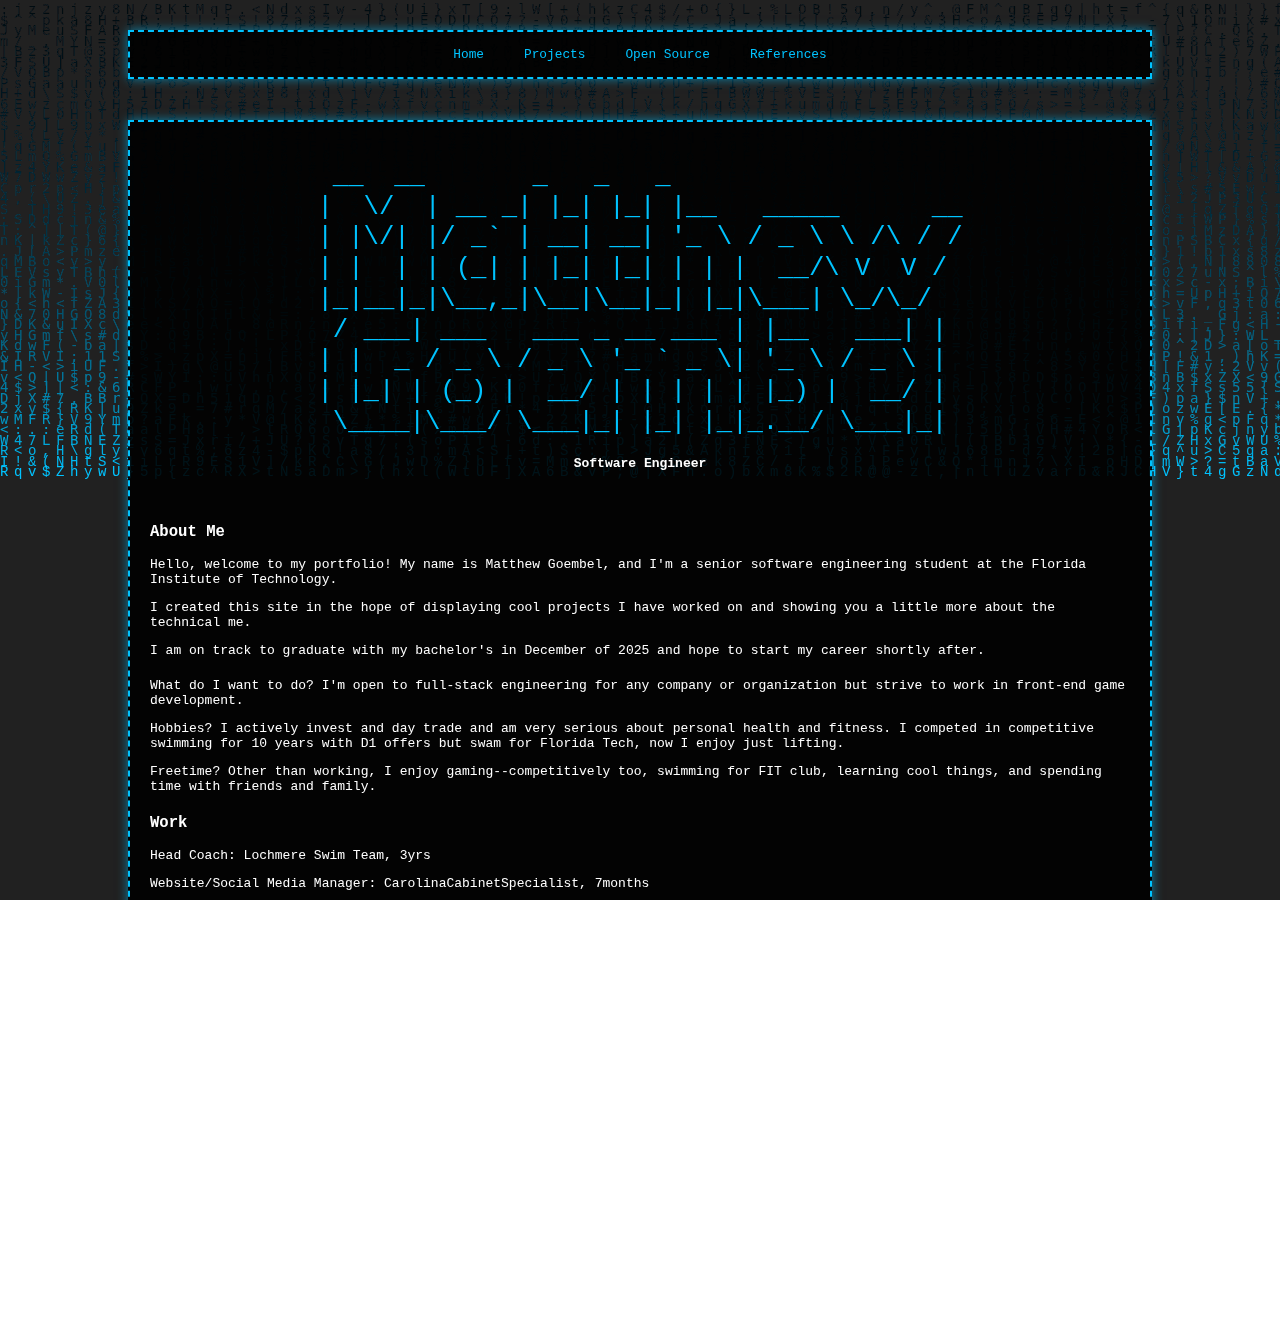
<file: index.html>
<!DOCTYPE html>
<html lang="en">
<head>
    <meta charset="UTF-8">
    <meta name="viewport" content="width=device-width, initial-scale=1.0">
    <title>Matthew Goembel Portfolio</title>
    <link rel="stylesheet" href="style.css">
</head>
<body>
    <div id="matrix-background"></div> <!-- Matrix Code Background -->
    
    <!-- Navigation Menu -->
    <nav id="menu">
        <ul>
            <li><a href="">Home</a></li>
            <li><a href="projects.html">Projects</a></li>
            <li><a href="opensource.html">Open Source</a></li>
            <li><a href="resume.html">References</a></li>
        </ul>
    </nav>

    <div id="main-content"> <!-- Terminal box -->
        <header>
            <!-- Placeholder for ASCII Art -->
            <pre id="ascii-name">Loading ASCII art...</pre>
            <h4>Software Engineer</h2>
        </header>
        
        <section id="about">
            <h3>About Me</h3>
            <p>Hello, welcome to my portfolio! My name is Matthew Goembel, and I'm a senior software engineering student at the Florida Institute of Technology. </p>
            <p>I created this site in the hope of displaying cool projects I have worked on and showing you a little more about the technical me.</p>
            <p style="margin-bottom: 20px;">I am on track to graduate with my bachelor's in December of 2025 and hope to start my career shortly after.</p>
            <p>What do I want to do? I'm open to full-stack engineering for any company or organization but strive to work in front-end game development.</p>
            <p>Hobbies? I actively invest and day trade and am very serious about personal health and fitness. I competed in competitive swimming for 10 years with D1 offers but swam for Florida Tech, now I enjoy just lifting.</p>
            <p style="margin-bottom: 20px;">Freetime? Other than working, I enjoy gaming--competitively too, swimming for FIT club, learning cool things, and spending time with friends and family.</p>
        </section>

        <section id="work">
            <h3>Work</h3>
            <p> Head Coach: Lochmere Swim Team, 3yrs</p>
            <p> Website/Social Media Manager: CarolinaCabinetSpecialist, 7months</p>
            <p> Playtester: Redstorm Entertainment(Ubisoft), 1yr</p>
            <p> Private Swim Lesson instructor: Lochmere Swim Club, 3yrs</p>
            <p style="margin-bottom: 20px;"> Trader and investor: private, 2yrs</p>
        </section>

        <section id="contact">
            <h3>Contact Info</h3>
            <p>Location: Cary, NC and Melbourne, FL</p>
            <p>Email: <a href="mailto:someone@example.com">mgoembel1@gmail.com</a></p>
            <p>Phone: (919) 740-0631</p>
        </section>
        
        <section id="social-links">
            <a href="https://linktr.ee/matthewgoembel" target="_blank">Linktree</a>
            <a href="https://www.linkedin.com/in/matthewgoembel/" target="_blank">LinkedIn</a>
            <a href="https://github.com/matthewgoembel" target="_blank">GitHub</a>
        </section>
        <footer>
            <p>&copy; 2025 MPG</p>
        </footer>
    </div>

    <script>
        fetch('assets/ascii-home.txt')
            .then(response => response.text())
            .then(data => {
                document.getElementById('ascii-name').textContent = data;
            })
            .catch(error => {
                console.error('Error loading ASCII art:', error);
            });
    </script>
    
    <script src="script.js"></script>
</body>
</html>
</file>
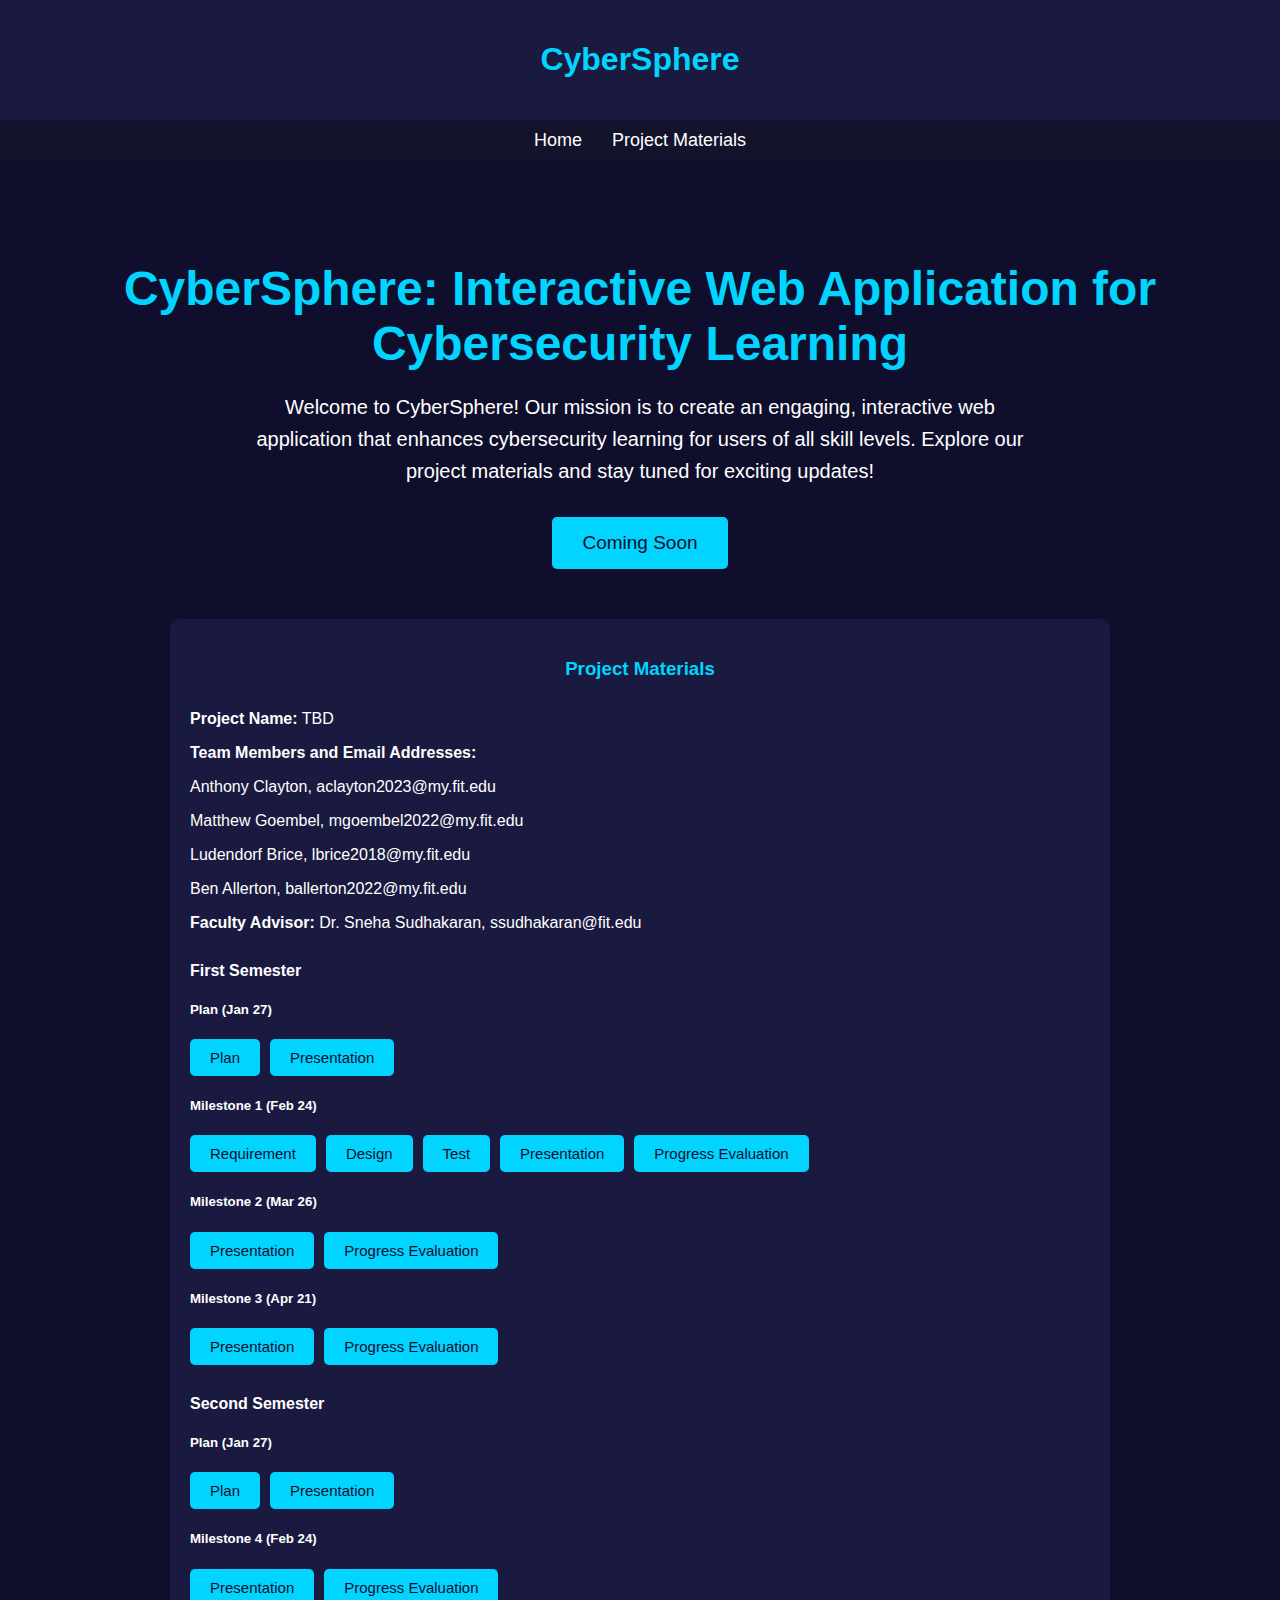
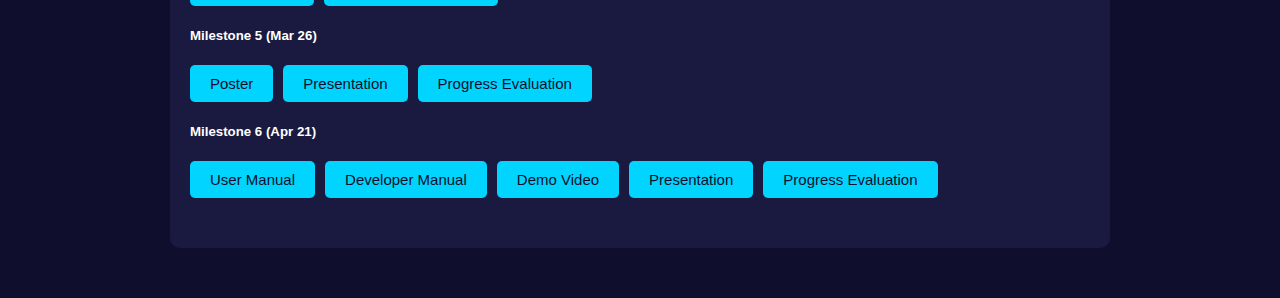
<file: Landing_Page.html>
<!DOCTYPE html>
<html lang="en">
<head>
    <meta charset="UTF-8">
    <meta name="viewport" content="width=device-width, initial-scale=1.0">
    <title>CyberSphere</title>
    <style>
        body {
            margin: 0;
            font-family: Arial, sans-serif;
            background-color: #0f0f2d;
            color: #ffffff;
        }

        header {
            background-color: #1a1a40;
            padding: 20px;
            text-align: center;
        }

        header h1 {
            color: #00d4ff;
        }

        nav {
            display: flex;
            justify-content: center;
            background-color: #13132b;
            padding: 10px 0;
        }

        nav a {
            color: #ffffff;
            text-decoration: none;
            margin: 0 15px;
            font-size: 18px;
            transition: transform 0.3s ease, color 0.3s ease, text-decoration 0.3s ease;
        }

        nav a:hover {
            color: #00d4ff; /* Turns the text to the blue theme color */
            text-decoration: underline; /* Underlines the link */
            transform: translateY(-3px); /* Floats the link up */
        }

        .home-section {
            text-align: center;
            margin-top: 100px;
        }

        .home-section h2 {
            font-size: 48px;
            margin-bottom: 20px;
            color: #00d4ff;
        }

        .home-section p {
            font-size: 20px;
            line-height: 1.6;
            max-width: 800px;
            margin: 0 auto;
        }

        .button-coming-soon {
            margin-top: 30px;
            padding: 15px 30px;
            background-color: #00d4ff;
            color: #0f0f2d;
            font-size: 19px;
            border: none;
            border-radius: 5px;
            cursor: not-allowed;
        }

        .project-section {
            max-width: 900px;
            margin: 50px auto;
            padding: 20px;
            background-color: #1a1a40;
            border-radius: 10px;
        }

        .project-section h3 {
            text-align: center;
            color: #00d4ff;
            margin-bottom: 30px;
        }

        .milestone {
            margin: 30px 0;
        }

        .milestone h4 {
            color: #ffffff;
        }

        .buttons {
            display: flex;
            flex-wrap: wrap;
            gap: 10px;
            margin-top: 10px;
        }

        .buttons a {
            display: block;
            padding: 10px 20px;
            background-color: #00d4ff;
            color: #0f0f2d;
            text-decoration: none;
            border-radius: 5px;
            font-size: 15px;
        }

        .buttons a:hover {
            background-color: #36454F;
            color: #FFFFFF;
        }
    </style>
</head>
<body>

<header>
    <h1>CyberSphere</h1>
</header>

<nav>
    <a href="#home">Home</a>
    <a href="#project">Project Materials</a>
</nav>

<section id="home" class="home-section">
    <h2>CyberSphere: Interactive Web Application for Cybersecurity Learning</h2>
    <p>Welcome to CyberSphere! Our mission is to create an engaging, interactive web application that enhances cybersecurity learning for users of all skill levels. Explore our project materials and stay tuned for exciting updates!</p>
    <button class="button-coming-soon" disabled>Coming Soon</button>
</section>

<section id="project" class="project-section">
    <h3>Project Materials</h3>

    <div>
        <p><strong>Project Name:</strong> TBD </p>
        <p><strong>Team Members and Email Addresses:</strong> </p>
        <p>  Anthony Clayton, aclayton2023@my.fit.edu </p>
        <p>  Matthew Goembel, mgoembel2022@my.fit.edu </p>
        <p>  Ludendorf Brice, lbrice2018@my.fit.edu </p>
        <p>  Ben Allerton, ballerton2022@my.fit.edu </p>
        <p><strong>Faculty Advisor:</strong> Dr. Sneha Sudhakaran, ssudhakaran@fit.edu </p>
    </div>

    <div class="milestone">
        <h4>First Semester</h4>

        <h5>Plan (Jan 27)</h5>
        <div class="buttons">
            <a href="#">Plan</a>
            <a href="#">Presentation</a>
        </div>

        <h5>Milestone 1 (Feb 24)</h5>
        <div class="buttons">
            <a href="#">Requirement</a>
            <a href="#">Design</a>
            <a href="#">Test</a>
            <a href="#">Presentation</a>
            <a href="#">Progress Evaluation</a>
        </div>

        <h5>Milestone 2 (Mar 26)</h5>
        <div class="buttons">
            <a href="#">Presentation</a>
            <a href="#">Progress Evaluation</a>
        </div>

        <h5>Milestone 3 (Apr 21)</h5>
        <div class="buttons">
            <a href="#">Presentation</a>
            <a href="#">Progress Evaluation</a>
        </div>
    </div>

    <div class="milestone">
        <h4>Second Semester</h4>

        <h5>Plan (Jan 27)</h5>
        <div class="buttons">
            <a href="#">Plan</a>
            <a href="#">Presentation</a>
        </div>

        <h5>Milestone 4 (Feb 24)</h5>
        <div class="buttons">
            <a href="#">Presentation</a>
            <a href="#">Progress Evaluation</a>
        </div>

        <h5>Milestone 5 (Mar 26)</h5>
        <div class="buttons">
            <a href="#">Poster</a>
            <a href="#">Presentation</a>
            <a href="#">Progress Evaluation</a>
        </div>

        <h5>Milestone 6 (Apr 21)</h5>
        <div class="buttons">
            <a href="#">User Manual</a>
            <a href="#">Developer Manual</a>
            <a href="#">Demo Video</a>
            <a href="#">Presentation</a>
            <a href="#">Progress Evaluation</a>
        </div>
    </div>
</section>

</body>
</html>
</file>
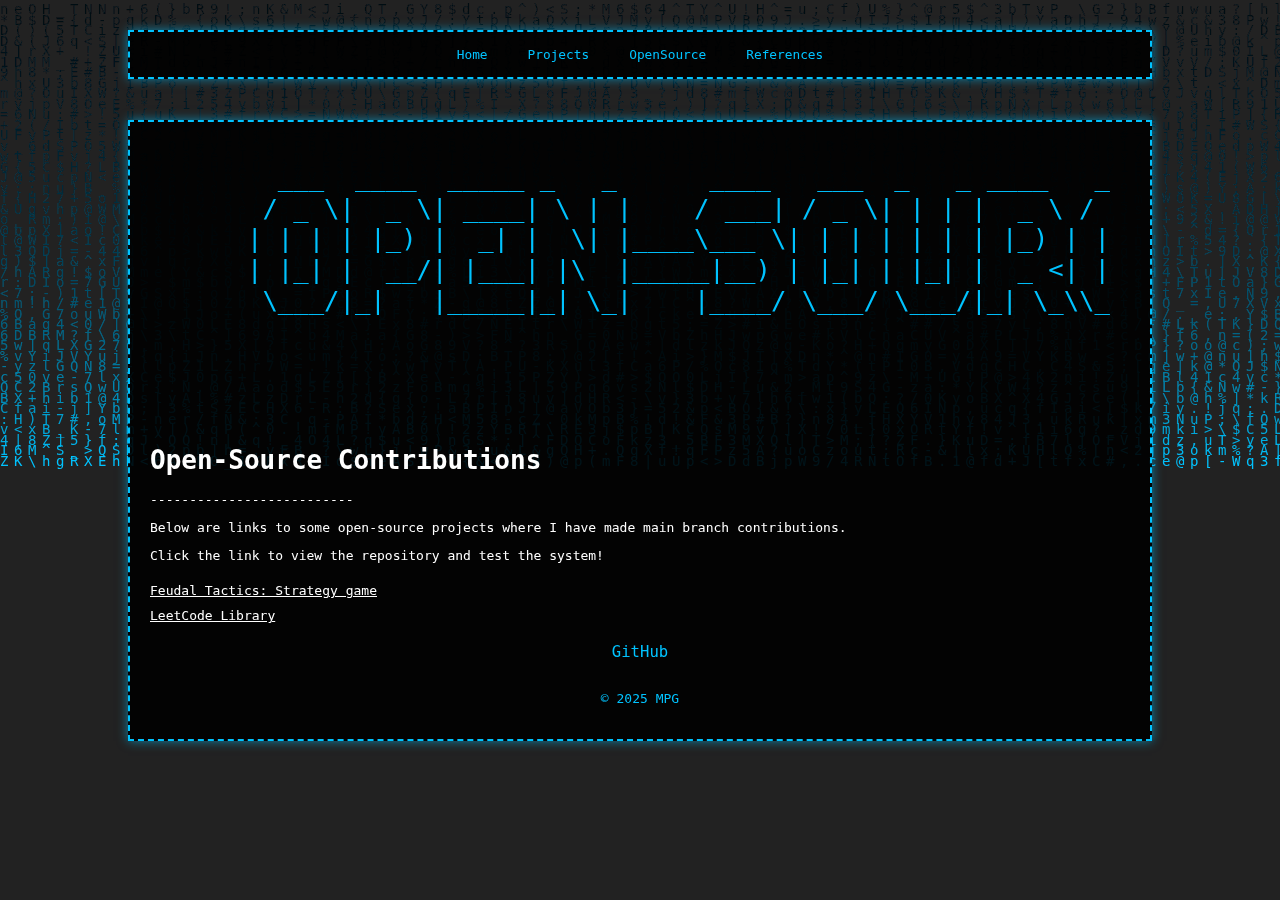
<file: opensource.html>
<!DOCTYPE html>
<html lang="en">
<head>
    <meta charset="UTF-8">
    <meta name="viewport" content="width=device-width, initial-scale=1.0">
    <title>OpenSource - Matthew Goembel</title>
    <link rel="stylesheet" href="style.css">
</head>
<body>
    <!-- Matrix Background -->
    <div id="matrix-background"></div>

    <!-- Navigation Menu -->
    <div id="menu">
        <ul>
            <li><a href="index.html">Home</a></li>
            <li><a href="projects.html">Projects</a></li>
            <li><a href="opensource.html">OpenSource</a></li>
            <li><a href="resume.html">References</a></li>
        </ul>
    </div>

    <!-- Main Content Box -->
        <div id="main-content"> <!-- Terminal box -->
        <header>
            <pre id="ascii-name">
       ___  ____  _____ _   _      ____   ___  _   _ ____   ____ _____ 
      / _ \|  _ \| ____| \ | |    / ___| / _ \| | | |  _ \ / ___| ____|
     | | | | |_) |  _| |  \| |____\___ \| | | | | | | |_) | |   |  _|  
     | |_| |  __/| |___| |\  |_____|__) | |_| | |_| |  _ <| |___| |___ 
      \___/|_|   |_____|_| \_|    |____/ \___/ \___/|_| \_\\____|_____|
                                                                   
                                                 
            </pre> <!-- ASCII Art Name -->
        </header>
        
        <section id="about">
            <h1>Open-Source Contributions</h1>
            <p>--------------------------</p>
            <p>Below are links to some open-source projects where I have made main branch contributions.</p>
            <p>Click the link to view the repository and test the system!</p>
        </section>
            
        <section id="projects-list">
            <ul>
                <li><a href="https://github.com/matthewgoembel/FeudalTactics_Improvement" target="_blank">Feudal Tactics: Strategy game</a></li>
                <li><a href="https://github.com/CursedSpiderBoi/leetcode" target="_blank">LeetCode Library</a></li>
             </ul>
        </section>

        <section id="social-links">
            <a href="https://github.com/matthewgoembel" target="_blank">GitHub</a>
        </section>
        <footer>
            <p>&copy; 2025 MPG</p>
        </footer>

    <script src="script.js"></script>
</body>
</html>
</file>
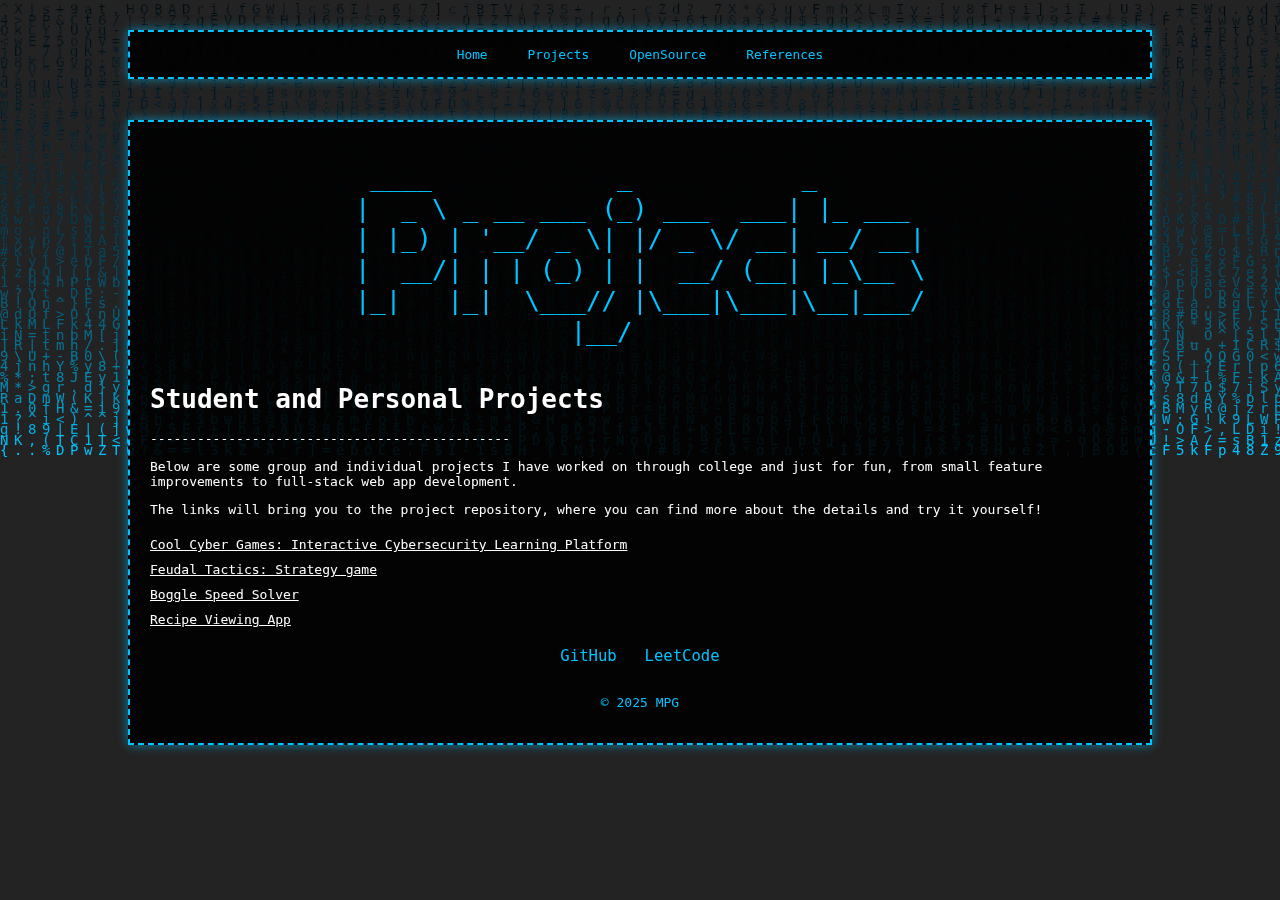
<file: projects.html>
<!DOCTYPE html>
<html lang="en">
<head>
    <meta charset="UTF-8">
    <meta name="viewport" content="width=device-width, initial-scale=1.0">
    <title>Projects - Matthew Goembel</title>
    <link rel="stylesheet" href="style.css">
</head>
<body>
    <!-- Matrix Background -->
    <div id="matrix-background"></div>

    <!-- Navigation Menu -->
    <div id="menu">
        <ul>
            <li><a href="index.html">Home</a></li>
            <li><a href="projects.html">Projects</a></li>
            <li><a href="opensource.html">OpenSource</a></li>
            <li><a href="resume.html">References</a></li>
        </ul>
    </div>

    <!-- Main Content Box -->
        <div id="main-content"> <!-- Terminal box -->
        <header>
            <!-- Placeholder for ASCII Art -->
            <pre id="ascii-name">Loading ASCII art...</pre>
        </header>
        
        <section id="link-info">
            <h1>Student and Personal Projects</h1>
             <p>----------------------------------------------</p>
            <p>Below are some group and individual projects I have worked on through college and just for fun, from small feature improvements to full-stack web app development. 
            <p>The links will bring you to the project repository, where you can find more about the details and try it yourself!</p>
        </section>

        <section id="projects-list">
            <ul>
                <li><a href="https://coolcybergames.com" target="_blank">Cool Cyber Games: Interactive Cybersecurity Learning Platform</a></li>
                <li><a href="https://github.com/matthewgoembel/FeudalTactics_Improvement" target="_blank">Feudal Tactics: Strategy game</a></li>
                <li><a href="https://github.com/matthewgoembel/Boggle_Player_DAM" target="_blank">Boggle Speed Solver</a></li>
                <li><a href="https://github.com/matthewgoembel/RecipeViewer_DAM" target="_blank">Recipe Viewing App</a></li>
             </ul>
        </section>

        <section id="social-links">
            <a href="https://github.com/matthewgoembel" target="_blank">GitHub</a>
            <a href="https://leetcode.com/u/matthewgoembel/" target="_blank">LeetCode</a>
        </section>
        <footer>
            <p>&copy; 2025 MPG</p>
        </footer>
    </div>

    <script>
        fetch('assets/ascii-projects.txt')
            .then(response => response.text())
            .then(data => {
                document.getElementById('ascii-name').textContent = data;
            })
            .catch(error => {
                console.error('Error loading ASCII art:', error);
            });
    </script>
    
    <script src="script.js"></script>
</body>
</html>
</file>
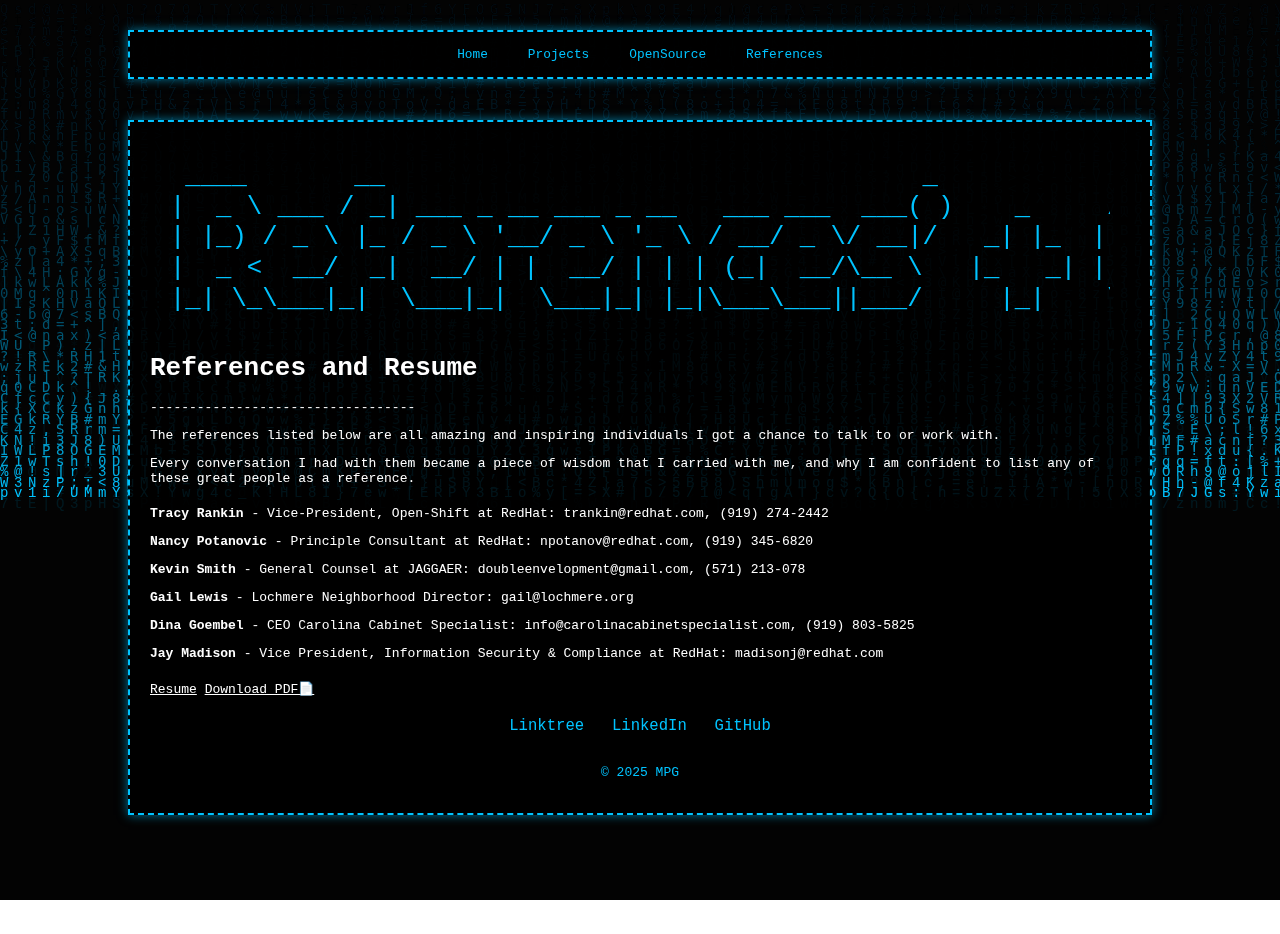
<file: resume.html>
<!DOCTYPE html>
<html lang="en">
<head>
    <meta charset="UTF-8">
    <meta name="viewport" content="width=device-width, initial-scale=1.0">
    <title>Resume - Matthew Goembel</title>
    <link rel="stylesheet" href="style.css">
</head>
<body>
    <!-- Matrix Background -->
    <div id="matrix-background"></div>

    <!-- Navigation Menu -->
    <div id="menu">
        <ul>
            <li><a href="index.html">Home</a></li>
            <li><a href="projects.html">Projects</a></li>
            <li><a href="opensource.html">OpenSource</a></li>
            <li><a href="resume.html">References</a></li>
        </ul>
    </div>

    <!-- Main Content Box -->
        <div id="main-content"> <!-- Terminal box -->
        <header>
            <!-- Placeholder for ASCII Art -->
            <pre id="ascii-name">Loading ASCII art...</pre>
        </header>
        
        <section id="about">
            <h1>References and Resume</h1>
            <p> ----------------------------------</p>
            <p>The references listed below are all amazing and inspiring individuals I got a chance to talk to or work with.</p>
            <p style="margin-bottom: 20px;">Every conversation I had with them became a piece of wisdom that I carried with me, and why I am confident to list any of these great people as a reference.</p>
        </section>

        </section>
            <p> <strong>Tracy Rankin</strong> - Vice-President, Open-Shift at RedHat: trankin@redhat.com, (919) 274-2442</p>
            <p> <strong>Nancy Potanovic</strong> - Principle Consultant at RedHat: npotanov@redhat.com, (919) 345-6820</p>
            <p> <strong>Kevin Smith</strong> - General Counsel at JAGGAER: doubleenvelopment@gmail.com, (571) 213-078</p>
            <p> <strong>Gail Lewis</strong> - Lochmere Neighborhood Director: gail@lochmere.org</p>
            <p> <strong>Dina Goembel</strong> - CEO Carolina Cabinet Specialist: ​info@carolinacabinetspecialist.com, (919) 803-5825</p>
            <p> <strong>Jay Madison</strong> - Vice President, Information Security & Compliance at RedHat: madisonj@redhat.com</p>

            <section id="projects-list">
            <ul>
                <li>
                <a href="assets/resume.pdf" target="_blank">Resume</a>
                <a href="assets/resume.pdf" download class="download-btn">Download PDF📄</a>
                </li>
             </ul>
        </section>

        <section id="social-links">
            <a href="https://linktr.ee/matthewgoembel" target="_blank">Linktree</a>
            <a href="https://www.linkedin.com/in/matthewgoembel/" target="_blank">LinkedIn</a>
            <a href="https://github.com/matthewgoembel" target="_blank">GitHub</a>
        </section>
        <footer>
            <p>&copy; 2025 MPG</p>
        </footer>

    </div>

    <script>
        fetch('assets/ascii-resume.txt')
            .then(response => response.text())
            .then(data => {
                document.getElementById('ascii-name').textContent = data;
            })
            .catch(error => {
                console.error('Error loading ASCII art:', error);
            });
    </script>

    <script src="script.js"></script>

    <script src="script.js"></script>
</body>
</html>
</file>
<file: style.css>
/* General Styles */
body, html {
    margin: 0;
    padding: 0;
    height: 100%;
    background-color: transparent;
    font-family: monospace;
    overflow-x: hidden; /* Prevent horizontal scrolling */
    color: #FFFFFF; /* Set text color to white */
}

/* Matrix background */
#matrix-background {
    position: fixed;
    top: 0;
    width: 100%;
    height: 100%;
    z-index: 0;
    pointer-events: none; /* Allow interaction with content */
    overflow: hidden; /* Prevent overflow */
}

/* Canvas for Matrix Effect */
canvas {
    position: fixed;
    top: 0;
    left: 0;
    width: 100%;
    height: 100%;
    z-index: 0; /* Place it in the background */
    pointer-events: none; /* Allow interaction with content above it */
    background-color: transparent; /* Ensure transparency */
}

/* Menu */
#menu {
    position: absolute; /* Ensure it stays above the background */
    z-index: 2; /* Layer it above the matrix background */
    top: 30px; /* Adjust position relative to the top */
    left: 50%;
    transform: translateX(-50%); /* Center horizontally */
    width: 80%; /* Match the width of the main body */
    background-color: rgba(0, 0, 0, 0.9); /* Semi-transparent black */
    border: 2px dashed #00c3ff; /* Dashed border to match the main body */
    box-shadow: 0 0 10px rgba(0, 195, 255, 0.6); /* Add a glowing effect */
    padding: 10px 0; /* Add padding for spacing around menu items */
    text-align: center; /* Center the menu items horizontally */
    box-sizing: border-box; /* Include padding and border in the element's total width */
}

/* Menu List */
#menu ul {
    list-style: none;
    margin: 0;
    padding: 0;
    display: flex;
    justify-content: center;
    gap: 20px; /* Keep spacing */
}

/* Menu Links */
#menu a {
    position: relative;
    padding: 5px 10px;
    display: inline-block;
    text-decoration: none;
    color: #00c3ff;
    font-size: 1vw; /* Scale font size based on screen width */
    transition: transform 0.3s ease, color 0.3s ease;
    flex-shrink: 1; /* Allow shrinking to fit */
    white-space: nowrap; /* Prevent text from wrapping */
}

#menu a:hover {
    color: #FFFFFF; /* Change color on hover */
    transform: translateY(-3px); /* Move the link up slightly */
}

#menu a::after {
    content: "";
    position: absolute;
    bottom: 0;
    left: 0;
    width: 100%;
    height: 2px; /* Underline thickness */
    background-color: #00c3ff; /* Underline color */
    transform: scaleX(0);
    transition: transform 0.3s ease;
}

#menu a:hover::after {
    transform: scaleX(1); /* Make the underline appear on hover */
}

/* Responsive Scaling */
@media screen and (max-width: 600px) {
    #menu {
        width: 95%; /* Slightly wider for small screens */
    }

    #menu a {
        font-size: 3vw; /* Scale text down as needed */
        padding: 3px 6px; /* Adjust padding to fit */
    }
}

/* Main content box */
#main-content {
    margin-top: 120px;
    width: 80%;
    margin: 120px auto;
    padding: 20px;
    background-color: rgba(0, 0, 0, 0.9); /* Semi-transparent black */
    border: 2px dashed #00c3ff;
    color: #FFFFFF;
    box-shadow: 0 0 10px rgba(0, 195, 255, 0.6);
    position: relative; /* Ensure it's above the matrix background */
    z-index: 1;
    box-sizing: border-box; /* Include padding and border in the element's total width */
}

#social-links {
    text-align: center; /* Center the content horizontally */
    margin: 20px auto; /* Center the section vertically and add spacing */
    position: relative;
    z-index: 1; /* Ensure it's above the background */
}

#social-links a {
    margin: 0 10px; /* Add spacing between the links */
    color: #00c3ff; /* Match the theme color */
    font-size: 1.2em; /* Make the links slightly larger */
    text-decoration: none;
    transition: color 0.3s ease, transform 0.3s ease;
}

#social-links a:hover {
    color: #FFFFFF; /* Change color on hover */
    transform: translateY(-3px); /* Move the link up slightly */
}

#social-links a::after {
    content: "";
    position: absolute;
    bottom: 0;
    left: 0;
    width: 100%;
    height: 2px; /* Underline thickness */
    background-color: #00c3ff; /* Underline color */
    transform: scaleX(0);
    transition: transform 0.3s ease;
}

#social-links a:hover::after {
    transform: scaleX(1); /* Make the underline appear on hover */
}

/* Header */
header {
    text-align: center;
    padding: 20px;
}

/* ASCII Art Container */
#ascii-name {
    font-family: monospace; /* Ensure monospace font */
    font-size: 2vw; /* Responsive font size based on viewport width */
    line-height: 1.2; /* Maintain line spacing */
    white-space: pre; /* Preserve spaces and line breaks */
    color: #00c3ff; /* Match the theme color */
    text-align: center; /* Center the ASCII art */
    overflow: hidden; /* Prevent overflow */
    margin: 0 auto; /* Center the block horizontally */
    display: block; /* Ensure it behaves as a block element */
    max-width: 100%; /* Prevent it from exceeding the container width */
    animation: asciiColorChange 3s infinite alternate ease-in-out;
}

@keyframes asciiColorChange {
    0% { color: #00c3ff; }
    50% { color: #ffffff; }
    100% { color: #00c3ff; }
}

/* Project Links */
#projects-list {
    margin: 20px 0;
    padding: 0;
}

#projects-list ul {
    list-style: none; /* Remove default bullet points */
    padding: 0;
    text-align: left; /* Ensure left justification */
}

#projects-list li {
    margin-bottom: 10px; /* Space out links */
}

#projects-list a {
    display: inline-block; /* Makes sure the hover effect applies properly */
    font-size: 1em;
    color: #FFFFFF;
    text-decoration: underline;
    transition: transform 0.3s ease, color 0.3s ease;
}

#projects-list a:hover {
    color: #00c3ff; /* Change color on hover */
    transform: translateY(-3px); /* Move the link up slightly */
}


h2 {
    padding: 20px;
    font-size: 1.5em;
    color: #00c3ff;
}

h3 {
    font-size: 1.2em;
    color: #FFFFFF;
}

footer {
    text-align: center;
    margin-top: 30px;
    color: #00c3ff;
    animation: asciiColorChange 3s infinite alternate ease-in-out;
}

/* Links */
a {
    color: #00c3ff;
    text-decoration: none;
}

a:hover {
    text-decoration: underline;
}
</file>
